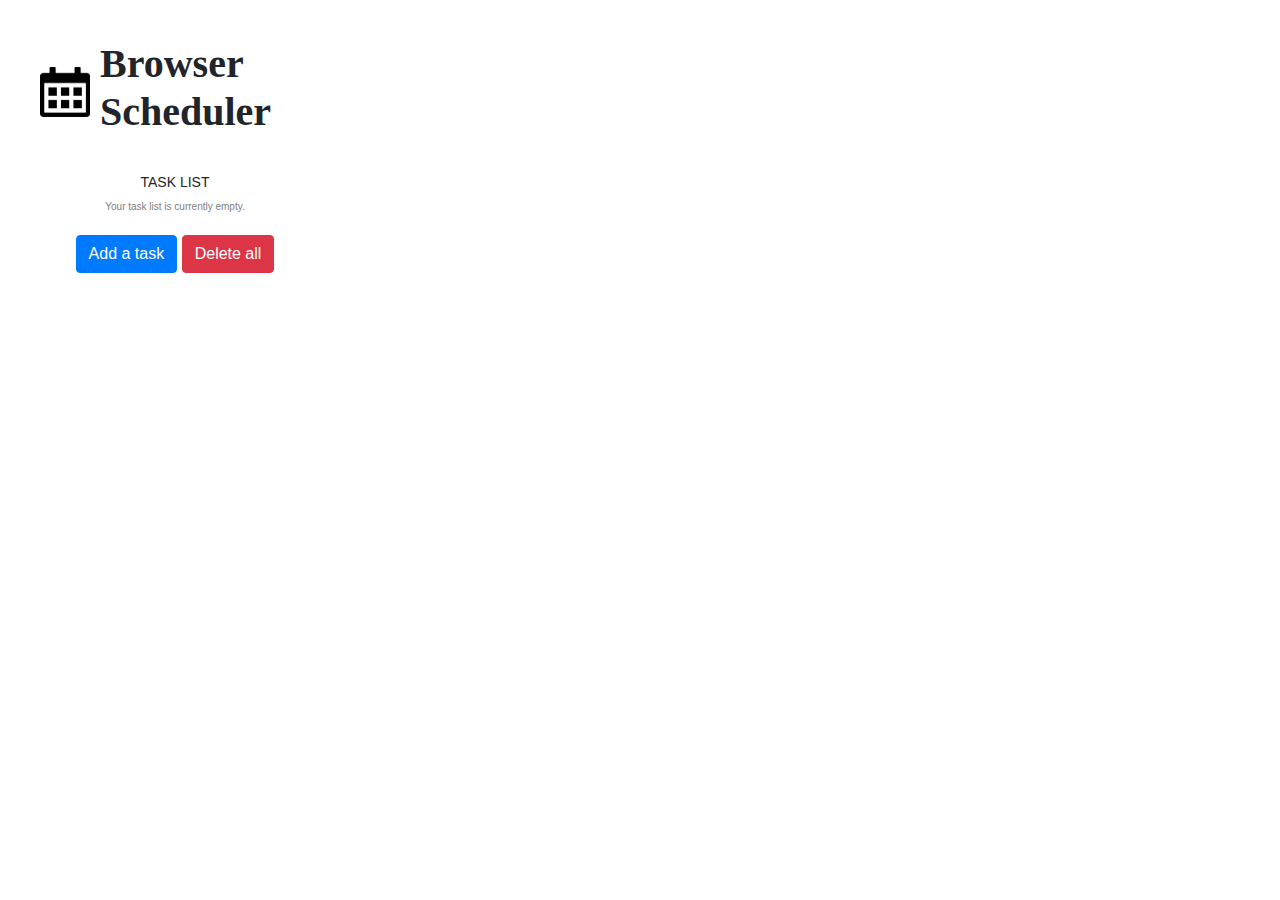
<file: ui/index.html>
<!DOCTYPE html>
<html lang="en">

<head>
  <link rel="stylesheet" href="../css/style.css" />
  <link rel="stylesheet" href="https://stackpath.bootstrapcdn.com/bootstrap/4.3.1/css/bootstrap.min.css"
    integrity="sha384-ggOyR0iXCbMQv3Xipma34MD+dH/1fQ784/j6cY/iJTQUOhcWr7x9JvoRxT2MZw1T" crossorigin="anonymous">
</head>

<body>
  <div style="display: flex; flex-direction: row;">
    <img src="../icons/schedule_icon.png"
      style="width: 50px; height: 50px; margin: auto; margin-left: unset; margin-right: unset;" alt="">
    <h1 style="font-weight: bolder;font-family: Raleway; margin-left: 10px;">Browser <br /> Scheduler</h1>
  </div>

  <div align="center">
    <h3 style="font-size: 14px; margin-top: 30px;">TASK LIST</h3>
    <p style="color:grey; font-size: 10px;" id="empty">Your task list is currently empty.</p>
  </div>
  <div id="slideContainer">

  </div>

  <div align="center">
    <div style="padding: 5px">
      <a href="add_data.html" class="btn btn-primary"> Add a task</a>
      <button class="btn btn-danger" id="delete">Delete all</button>
    </div>
  </div>

  <script src="../js/read_data.js"></script>

</body>

</html>
</file>
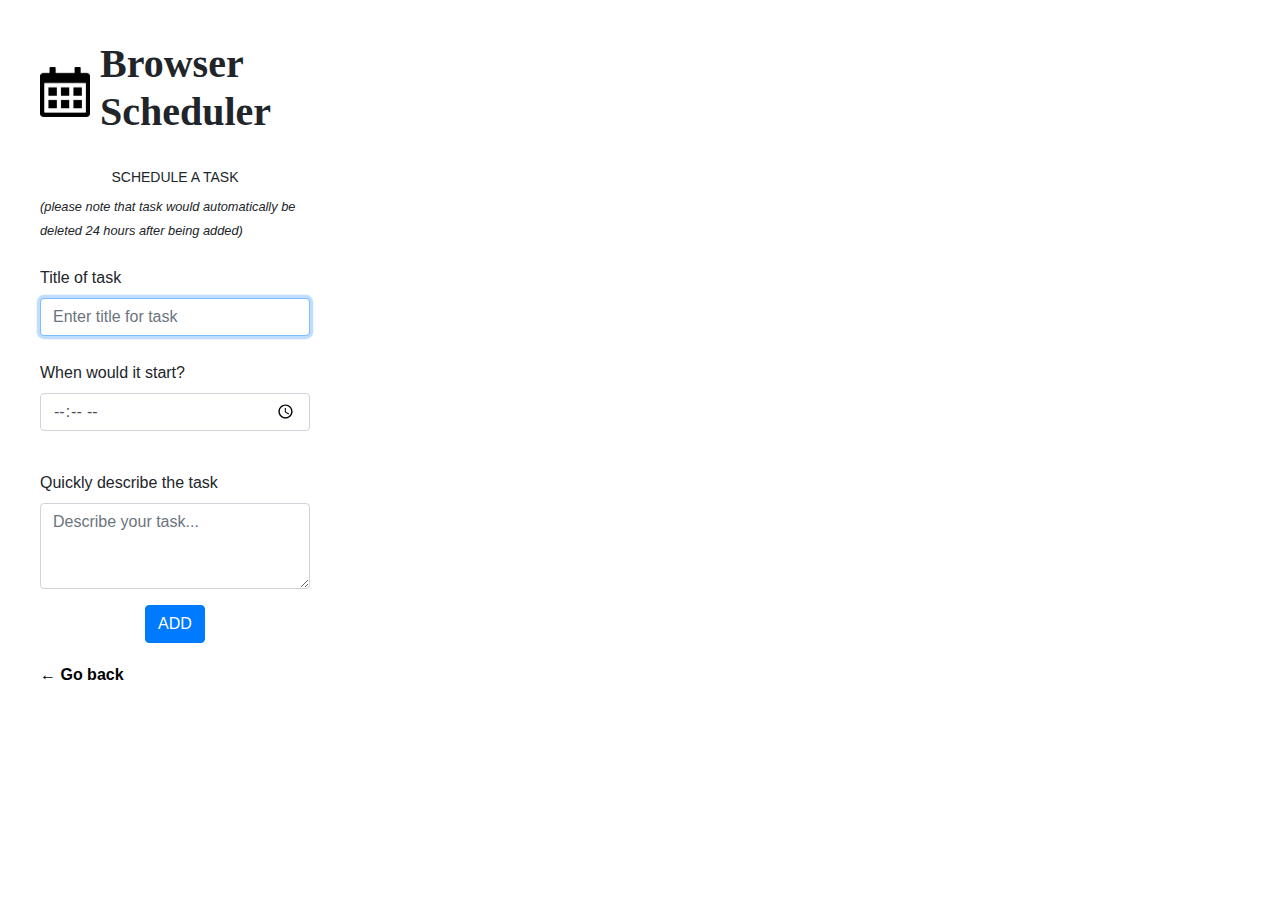
<file: ui/add_data.html>
<!DOCTYPE html>
<html lang="en">

<head>
  <link rel="stylesheet" href="../css/style.css" />
  <link rel="stylesheet" href="https://stackpath.bootstrapcdn.com/bootstrap/4.3.1/css/bootstrap.min.css"
    integrity="sha384-ggOyR0iXCbMQv3Xipma34MD+dH/1fQ784/j6cY/iJTQUOhcWr7x9JvoRxT2MZw1T" crossorigin="anonymous">
</head>

<body>
  <div style="display: flex; flex-direction: row;">
    <img src="../icons/schedule_icon.png" alt="">
    <h1>Browser <br /> Scheduler</h1>
  </div>

  <div>
    <h3>SCHEDULE A TASK</h3>
    <small><i>(please note that task would automatically be deleted 24 hours after being added)</i></small>
    <br /><br />
    <form id="postData">
      <div class="form-group">
        <label>Title of task</label>
        <input autofocus required type="text" class="form-control" id="name" placeholder="Enter title for task">
      </div>

      <div class="form-group">
        <label>When would it start?</label>
        <input required type="time" class="form-control" id="time">
      </div><br />

      <div class="form-group">
        <label>Quickly describe the task</label>
        <textarea required placeholder="Describe your task..." class="form-control" id="body" rows="3"></textarea>
      </div>

      <div align='center' style="margin-bottom: 20px">
        <input class="btn btn-primary" type="submit" value="ADD">
      </div>
    </form>
  </div>
  <div><b><a style="text-decoration: none; color:black; margin-top: 10px" href="index.html"> &leftarrow; Go back</a></b></div>

</body>
<script src="../js/write_data.js"></script>

</html>
</file>
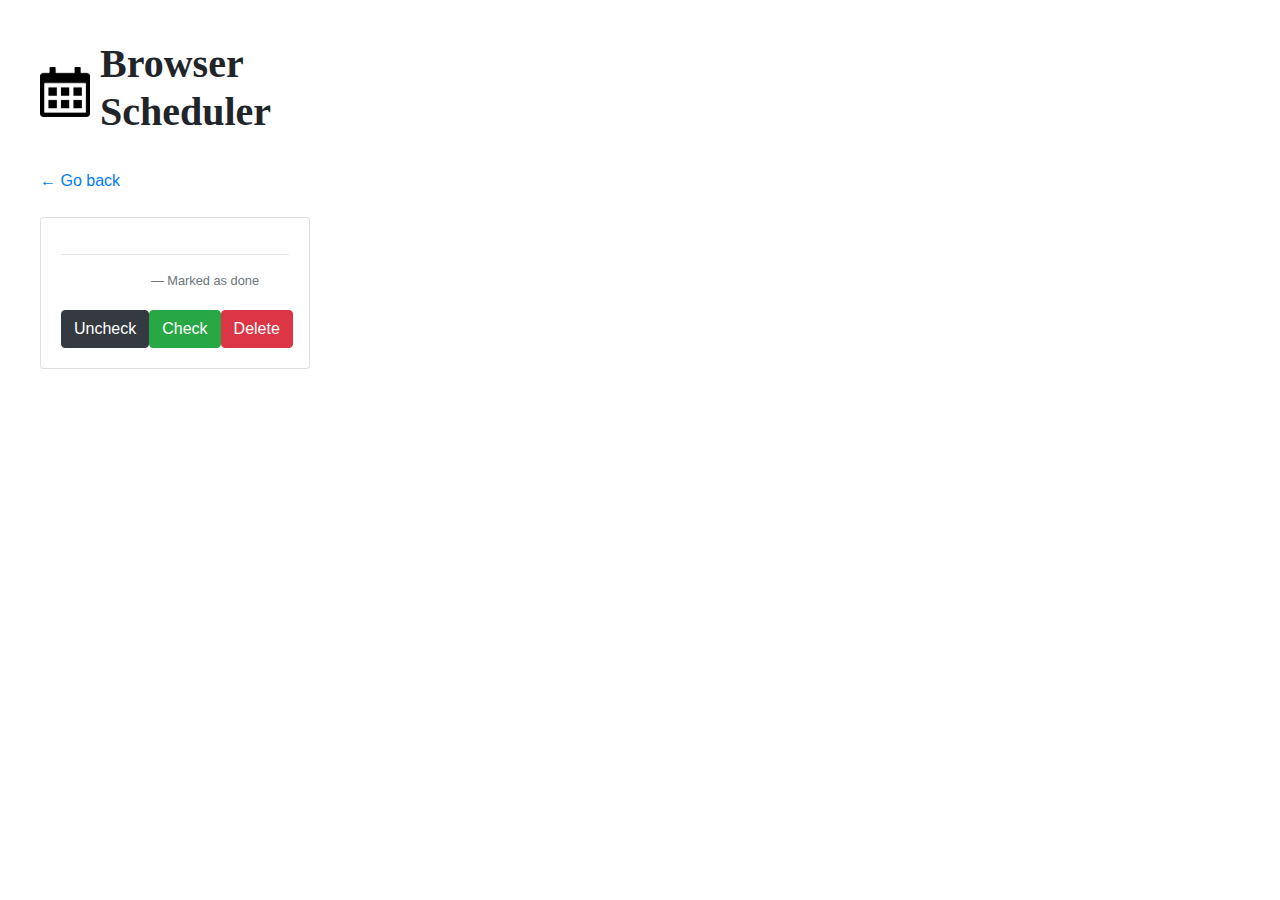
<file: ui/item.html>
<!DOCTYPE html>
<html lang="en">

<head>
  <link rel="stylesheet" href="../css/style.css" />
  <link rel="stylesheet" href="https://stackpath.bootstrapcdn.com/bootstrap/4.3.1/css/bootstrap.min.css"
    integrity="sha384-ggOyR0iXCbMQv3Xipma34MD+dH/1fQ784/j6cY/iJTQUOhcWr7x9JvoRxT2MZw1T" crossorigin="anonymous">

</head>

<body>
  <div style="display: flex; flex-direction: row;">
    <img src="../icons/schedule_icon.png"
      style="width: 50px; height: 50px; margin: auto; margin-left: unset; margin-right: unset;" alt="">
    <h1 style="font-weight: bolder;font-family: Raleway; margin-left: 10px;">Browser <br /> Scheduler</h1>
  </div>

  <div style="display: flex;justify-content: space-between;">
    <a href="index.html" class="card-link"> &leftarrow; Go back</a><br /><br />
  </div>
  <div class="card" style="width: 100%;">
    <div class="card-body">
      <h5 id="title" class="card-title"></h5>
      <hr />
      <p id="body" class="card-text"></p>
      <div style="display: flex; justify-content: space-around;">
        <i id="time"></i>
        <small id="complete" class="blockquote-footer">Marked as done</small>
      </div>
      <div style="display: flex; justify-content: space-between; margin-top: 20px;">
        <button class="btn btn-dark" id="unmark">Uncheck</button>
        <button class="btn btn-success" id="mark">Check</button>
        <button class="btn btn-danger" id="delete">Delete</button>
      </div>
    </div>
  </div>
  <br />
</body>
<script src="../js/getObject.js"></script>

</html>
</file>
<file: css/style.css>
body {
    width: 350px;
    padding: 40px;
    font-family: raleway;
}

img {
    width: 50px;
    height: 50px;
    margin: auto;
    margin-left: unset;
    margin-right: unset;
}

body div:nth-child(2) {
    margin-top: 25px;
}

body div:first-child h1 {
    font-weight: bolder;
    font-family: raleway;
    margin-left: 10px;
}

small {
    text-align: center;
}

body div:nth-child(2) h3{
    font-size: 14px;
    text-align: center;
}

input[type='submit'] {
    margin: auto;
}

.itemBox li:hover {
cursor: pointer;
background-color: #00000012;
}

a, a:hover, a:visited, li {
    text-decoration: none;
}
</file>
